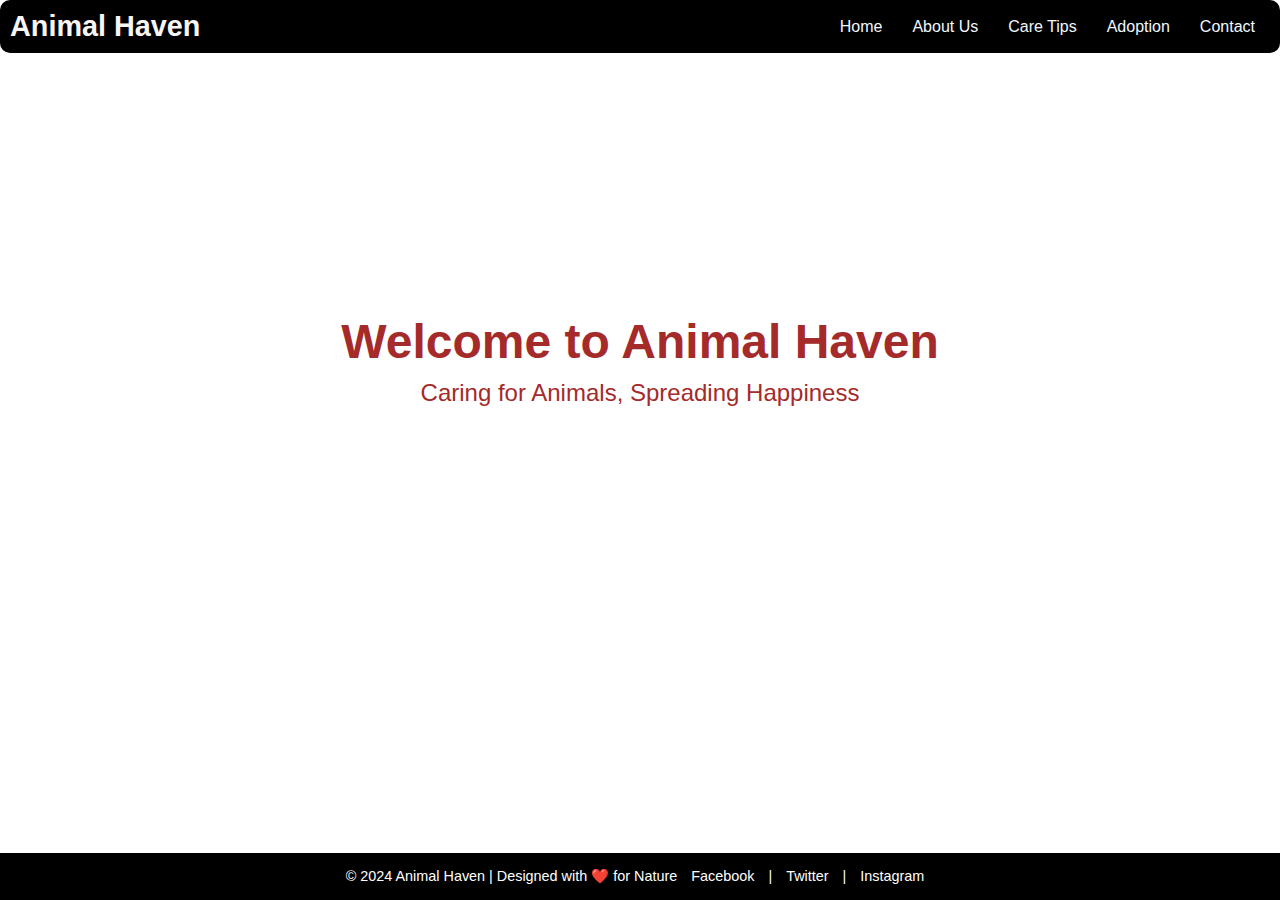
<file: index.html>
<!DOCTYPE html>
<html lang="en">
<head>
    <meta charset="UTF-8">
    <meta name="viewport" content="width=device-width, initial-scale=1.0">
    <title>Animal Haven</title>
    <link rel="stylesheet" href="style.css">
 </head>
</html>
<body>
    <header>
<div class="logo">
     <h1>Animal Haven</h1>
     <nav>
        <a href="index.html">Home</a>
        <a href="about.html">About Us</a>
        <a href="care.html">Care Tips</a>
        <a href="adoption.html">Adoption</a>
        <a href="contact.html">Contact</a>
    </nav>
</div>
    </header> 

    <div class="banner">
        <h1>Welcome to Animal Haven</h1>
        <p>Caring for Animals, Spreading Happiness</p>
    </div>

    <footer>
        <p>&copy; 2024 Animal Haven | Designed with ❤️ for Nature
            <a href="https://facebook.com" target="_blank">Facebook</a> | 
            <a href="https://twitter.com" target="_blank">Twitter</a> | 
            <a href="https://instagram.com" target="_blank">Instagram</a>
        </p>
    </footer>
</body>
 </html>
</file>
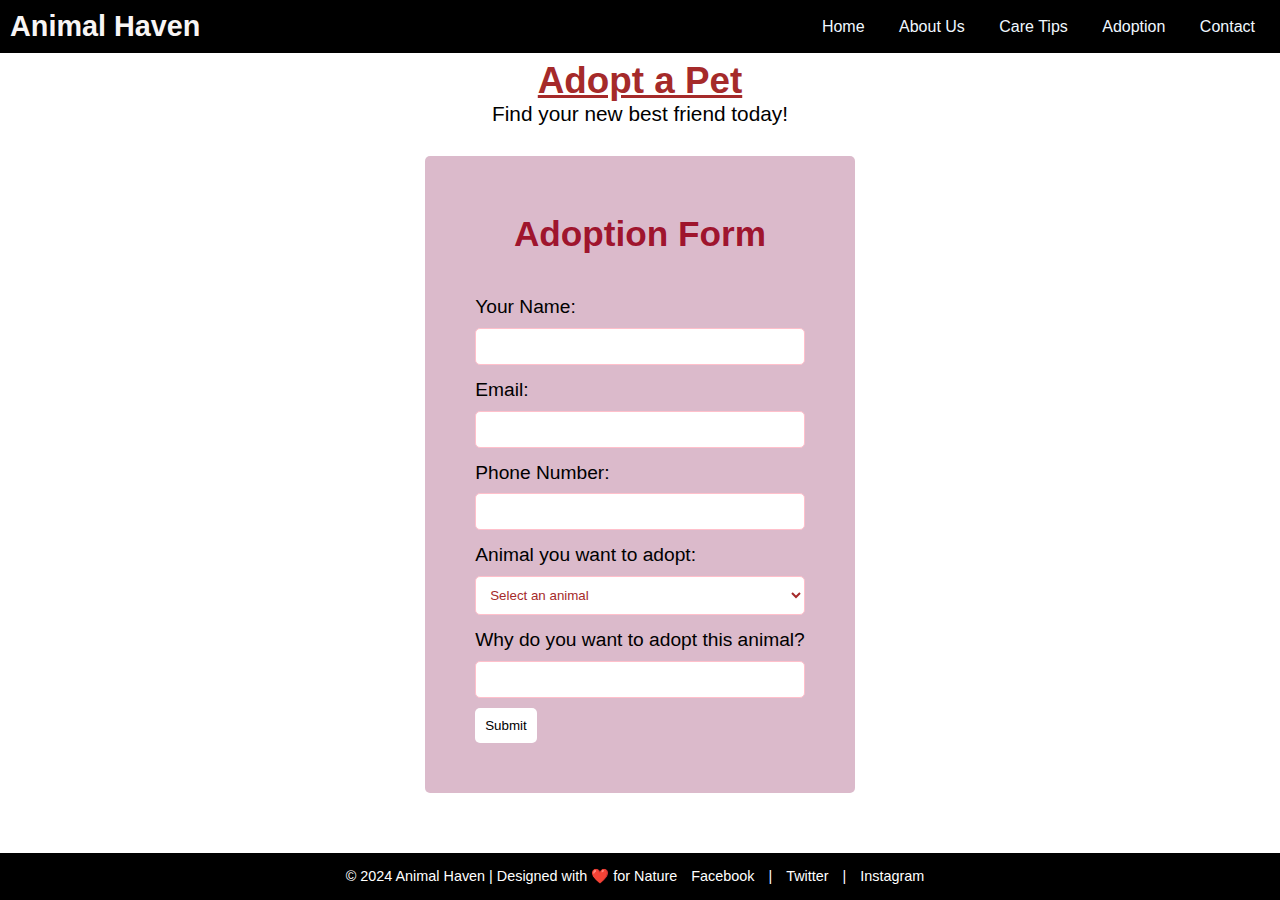
<file: adoption.html>
<!DOCTYPE html>
<html lang="en">
<head>
    <meta charset="UTF-8">
    <meta name="viewport" content="width=device-width, initial-scale=1.0">
    <title>Adoption - Animal Haven</title>
    <link rel="stylesheet" href="adoption style.css">
</head>
<body>
    <header>
        <div class="logo">
            <h1>Animal Haven</h1>
            <nav>
                <a href="index.html">Home</a>
                <a href="about.html">About Us</a>
                <a href="care.html">Care Tips</a>
                <a href="adoption.html">Adoption</a>
                <a href="contact.html">Contact</a>
            </nav>
        </div>
    </header>

    <div class="banner">
        <h1>Adopt a Pet</h1>
        <p>Find your new best friend today!</p>
    </div>

    <div class="container">
        <h2>Adoption Form</h2>
        <form action="submit_adoption_form.php" method="post">
            <label for="name">Your Name:</label>
            <input type="text" id="name" name="name" required>

            <label for="email">Email:</label>
            <input type="email" id="email" name="email" required>

            <label for="phone">Phone Number:</label>
            <input type="tel" id="phone" name="phone" required>

            <label for="animal">Animal you want to adopt:</label>
            <select id="animal" name="animal" required>
                <option value="">Select an animal</option>
                <option value="dog">Dog</option>
                <option value="cat">Cat</option>
                <option value="rabbit">Bird</option>
                <option value="bird">Turtle</option>
                <option value="bird">rabbit</option>
                <option value="bird">Fish</option>
                <option value="bird">Elephants</option>
                <option value="bird">Hummingbird</option>
            </select>

            <label for="reason">Why do you want to adopt this animal?</label>
            <input id="reason" name="reason"required></input>

            <button type="submit">Submit</button>
        </form>
    </div>

    <footer>
        <p>&copy; 2024 Animal Haven | Designed with ❤️ for Nature
            <a href="https://facebook.com" target="_blank">Facebook</a> | 
            <a href="https://twitter.com" target="_blank">Twitter</a> | 
            <a href="https://instagram.com" target="_blank">Instagram</a>
        </p>
    </footer>
</body>
</html>
</file>
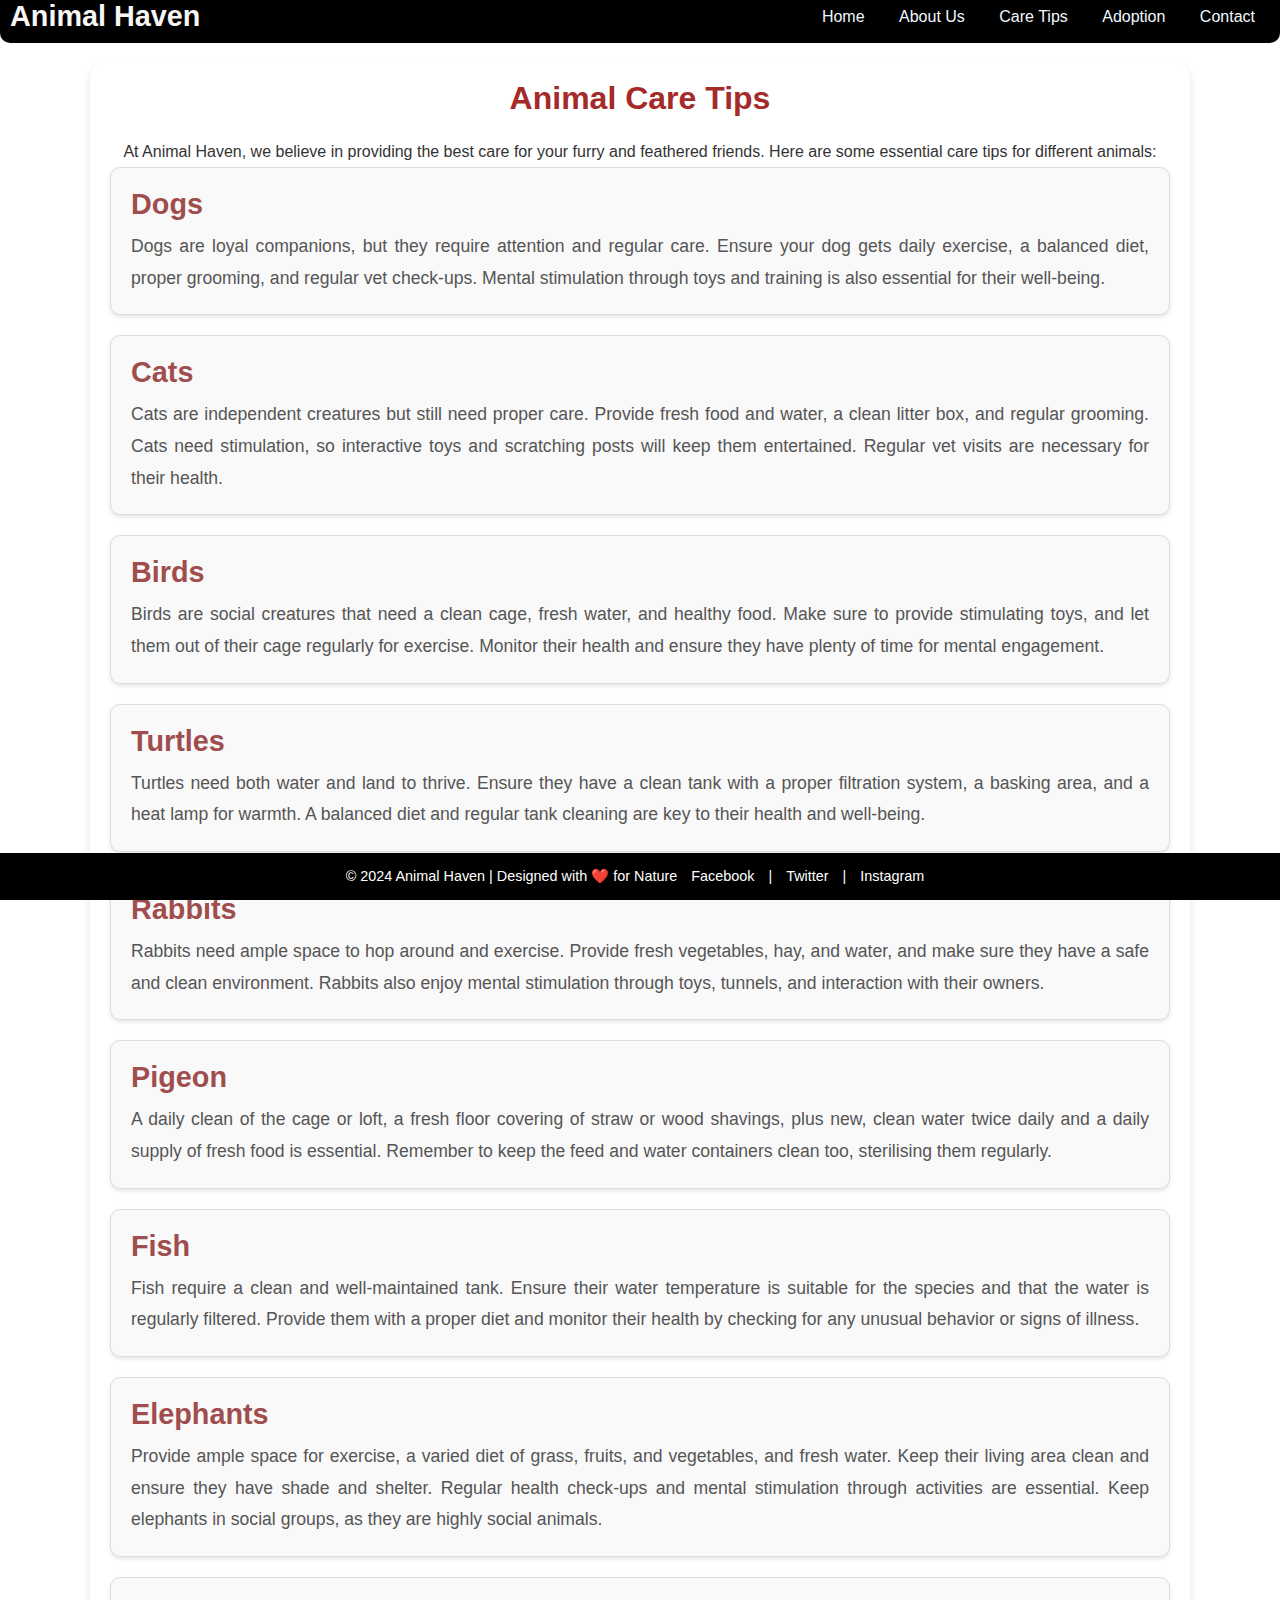
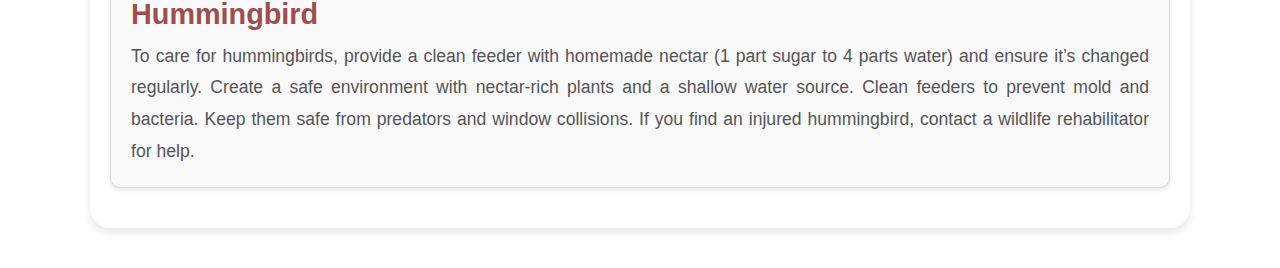
<file: care.html>
<!DOCTYPE html>
<html lang="en">

<head>
    <meta charset="UTF-8">
    <meta name="viewport" content="width=device-width, initial-scale=1.0">
    <title>Care Tips - Animal Haven</title>
    <link rel="stylesheet" href="care style.css">
</head>

<body>
    <header>
        <div class="logo">
            <h1>Animal Haven</h1>
            <nav>
                <a href="index.html">Home</a>
                <a href="about.html">About Us</a>
                <a href="care.html">Care Tips</a>
                <a href="adoption.html">Adoption</a>
                <a href="contact.html">Contact</a>
            </nav>
        </div>
    </header>

    <div class="care-tips">
        <h1>Animal Care Tips</h1>
        <p>At Animal Haven, we believe in providing the best care for your furry and feathered friends. Here are some essential care tips for different animals:</p>

        <section class="care-tip">
            <h2>Dogs</h2>
            <p>Dogs are loyal companions, but they require attention and regular care. Ensure your dog gets daily exercise, a balanced diet, proper grooming, and regular vet check-ups. Mental stimulation through toys and training is also essential for their well-being.</p>
        </section>

        <section class="care-tip">
            <h2>Cats</h2>
            <p>Cats are independent creatures but still need proper care. Provide fresh food and water, a clean litter box, and regular grooming. Cats need stimulation, so interactive toys and scratching posts will keep them entertained. Regular vet visits are necessary for their health.</p>
        </section>

        <section class="care-tip">
            <h2>Birds</h2>
            <p>Birds are social creatures that need a clean cage, fresh water, and healthy food. Make sure to provide stimulating toys, and let them out of their cage regularly for exercise. Monitor their health and ensure they have plenty of time for mental engagement.</p>
        </section>
        <section class="care-tip">
            <h2>Turtles</h2>
            <p>Turtles need both water and land to thrive. Ensure they have a clean tank with a proper filtration system, a basking area, and a heat lamp for warmth. A balanced diet and regular tank cleaning are key to their health and well-being.</p>
        </section>
        <section class="care-tip">
            <h2>Rabbits</h2>
            <p>Rabbits need ample space to hop around and exercise. Provide fresh vegetables, hay, and water, and make sure they have a safe and clean environment. Rabbits also enjoy mental stimulation through toys, tunnels, and interaction with their owners.</p>
        </section>
        <section class="care-tip">
            <h2>Pigeon</h2>
            <p>A daily clean of the cage or loft, a fresh floor covering of straw or wood shavings, plus new, clean water twice daily and a daily supply of fresh food is essential. Remember to keep the feed and water containers clean too, sterilising them regularly.</p>
        </section>
        <section class="care-tip">
            <h2>Fish</h2>
            <p>Fish require a clean and well-maintained tank. Ensure their water temperature is suitable for the species and that the water is regularly filtered. Provide them with a proper diet and monitor their health by checking for any unusual behavior or signs of illness.</p>
        </section>
        <section class="care-tip">
            <h2>Elephants</h2>
            <p>Provide ample space for exercise, a varied diet of grass, fruits, and vegetables, and fresh water. Keep their living area clean and ensure they have shade and shelter. Regular health check-ups and mental stimulation through activities are essential. Keep elephants in social groups, as they are highly social animals.</p>
        </section>
        <section class="care-tip">
            <h2>Hummingbird</h2>
            <p>To care for hummingbirds, provide a clean feeder with homemade nectar (1 part sugar to 4 parts water) and ensure it’s changed regularly. Create a safe environment with nectar-rich plants and a shallow water source. Clean feeders to prevent mold and bacteria. Keep them safe from predators and window collisions. If you find an injured hummingbird, contact a wildlife rehabilitator for help.</p>
        </section>
        
    </div>

    <footer>
        <p>&copy; 2024 Animal Haven | Designed with ❤️ for Nature
            <a href="https://facebook.com" target="_blank">Facebook</a> | 
            <a href="https://twitter.com" target="_blank">Twitter</a> | 
            <a href="https://instagram.com" target="_blank">Instagram</a>
        </p>
    </footer>
</body>

</html>
</file>
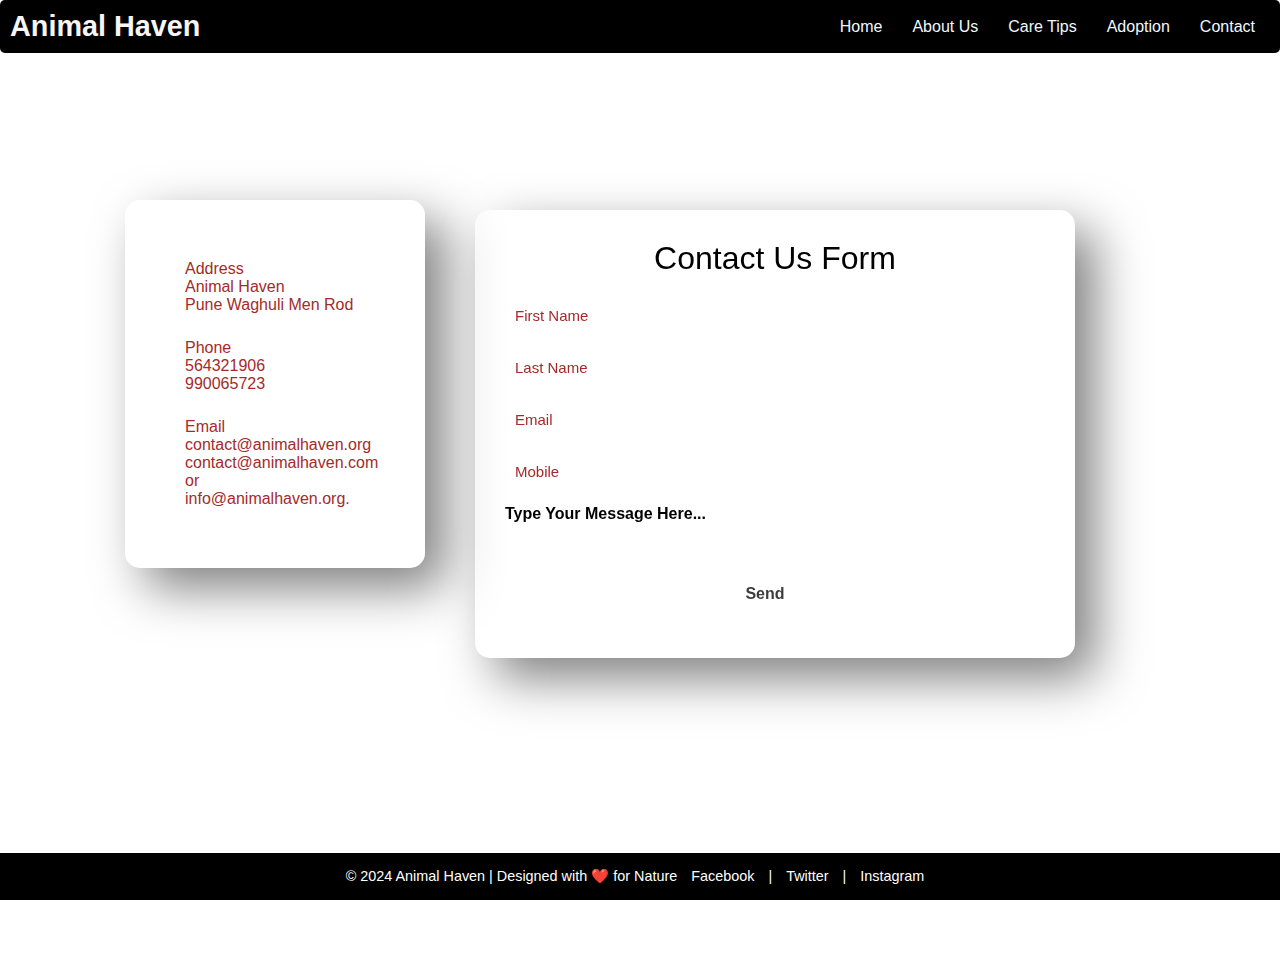
<file: contact.html>
<!DOCTYPE html>
<html lang="en">
<head>
    <meta charset="UTF-8">
    <meta http-equiv="X-UA-Compatible" content="IE=edge">
    <meta name="viewport" content="width=device-width, initial-scale=1.0">
    <title>Form Contact Us</title>
    <link rel="stylesheet" href="contact style.css">
</head>
<header>
    <div class="logo">
        <h1>Animal Haven</h1>
        <nav>
            <a href="index.html">Home</a>
            <a href="about.html">About Us</a>
            <a href="care.html">Care Tips</a>
            <a href="adoption.html">Adoption</a>
            <a href="contact.html">Contact</a>
        </nav>
    </div>
</header>

<body>
    <div class="container">
        <div class="left-side">
            <div class="address details">
              <i class="fas fa-map-marker-alt"></i>
              <div class="topic">Address</div>
              <div class="text-one">Animal Haven</div>
              <div class="text-two">Pune Waghuli Men Rod </div>
            </div>
            <div class="phone details">
              <i class="fas fa-phone-alt"></i>
              <div class="topic">Phone</div>
              <div class="text-one">564321906</div>
              <div class="text-two">990065723</div>
            </div>
            <div class="email details">
              <i class="fas fa-envelope"></i>
              <div class="topic">Email</div>
              <div class="text-one">contact@animalhaven.org</div>
              <div class="text-two">contact@animalhaven.com or info@animalhaven.org.</div>
            </div>
        </div>
        <div class="right-side">
            <form>
                <h1>Contact Us Form</h1>
                <input type="text" id="firstName" placeholder="First Name" required>
                <input type="text" id="lastName" placeholder="Last Name" required>
                <input type="email" id="email" placeholder="Email" required>
                <input type="text" id="mobile" placeholder="Mobile" required>
                <h4>Type Your Message Here...</h4>
               <input id="message"name="message"required></input>
                <input type="submit" value="Send" id="button">
            </form>
        </div>
       </div>
       <footer>
        <p>&copy; 2024 Animal Haven | Designed with ❤️ for Nature
            <a href="https://facebook.com" target="_blank">Facebook</a> | 
            <a href="https://twitter.com" target="_blank">Twitter</a> | 
            <a href="https://instagram.com" target="_blank">Instagram</a>
        </p>
    </footer>
</body>
</html>
</file>
<file: style.css>
* {
    margin: 0;
    padding: 0;
    box-sizing: border-box;
    text-decoration: none;
}

body {
    font-family: 'Lucida Sans', 'Lucida Sans Regular', 'Lucida Grande', 'Lucida Sans Unicode', Geneva, Verdana, sans-serif;
    background-image: url("https://wallpapercave.com/wp/wp2900320.jpg");
    background-repeat: no-repeat;
    background-size: cover;
    background-position: center;
    height: 100vh;
    max-width: 100%;
}

.logo {
    background-color: black;
    display: flex;
    justify-content: space-between;
    align-items: center;
    padding: 10px 10px;
    height: auto;
    position: fixed;
    width: 100%;
    z-index: 1000;
    top:0px ;
    border-radius: 10px;
    left:0;
}

.logo h1 {
    font-size: 1.8rem;
    color: rgb(248, 245, 245);

}
.logo nav {
    display: flex; 
}

nav a {
    color: aliceblue;
    margin: 0 15px;
    font-size: 1rem;
    transition: color 0.3s ease;
}

nav a:hover {
    text-decoration: underline;
}

.banner {
    display: flex;
    flex-direction: column;
    justify-content: center;
    align-items: center;
    text-align: center;
    padding: 20px;
    margin-top: 120px;
    color: brown;
    height:80vh;max-width: 1200px; /* Keeps banner within max width */
    margin: 0 auto;

}

.banner h1 {
    font-size: 3rem;
    margin-bottom: 10px;
}

.banner p {
    font-size: 1.5rem;
}

footer {
    background-color: black;
    color: white;
    text-align: center;
    padding: 15px 10px;
    position: fixed;
    bottom: 0;
    width: 100%;
    font-size: 0.9rem;
}

footer a {
    color: #fff;
    margin: 0 10px;
    text-decoration: none;
}

footer a:hover {
    text-decoration: underline;
}

@media (max-width: 768px) {
    .logo {
        flex-direction: column;
        align-items: center;
        padding: 10px;
    }

    .logo h1 {
        font-size: 1.5rem;
        margin-bottom: 10px;
    }

    nav {
        justify-content: center;
        flex-wrap: wrap;
    }

    nav a {
        font-size: 0.9rem;
        margin: 5px 10px;
    }

    .banner {
        height: 70vh; 
    }

    .banner h1 {
        font-size: 2.5rem;
    }

    .banner p {
        font-size: 1.2rem;
    }
}

@media (max-width: 480px) {
    .logo h1 {
        font-size: 1.2rem;
    }

    nav a {
        font-size: 0.8rem;
        margin: 3px 8px;
    }

    .banner {
        height: 60vh; 
    }

    .banner h1 {
        font-size: 2rem;
    }

    .banner p {
        font-size: 1rem;
    }
}
</file>
<file: adoption style.css>
* {
    margin: 0;
    padding: 0;
    box-sizing: border-box;
    text-decoration: none;
}

body {
    font-family: 'Lucida Sans', 'Lucida Sans Regular', 'Lucida Grande', 'Lucida Sans Unicode', Geneva, Verdana, sans-serif;
    background-image: url("https://wallpapercave.com/wp/wp2900320.jpg");
    background-size: cover;
    background-repeat: no-repeat;
    height: 100%;
    margin: 0;
    display: flex;
    flex-direction: column;
    min-height: 100vh;
}

.logo {
    background-color: black;
    display: flex;
    justify-content: space-between;
    align-items: center;
    padding: 10px;
    height: auto;
    position: fixed;
    width: 100%;
    z-index: 1000;
    top: 0;
}

.logo h1 {
    font-size: 1.8rem;
    color: rgb(248, 245, 245);
    margin: 0;
}

nav a {
    color: aliceblue;
    margin: 0 15px;
    font-size: 1rem;
}

nav a:hover {
    text-decoration: underline;
}

.banner {
    text-align: center;
    margin-top: 60px;
}

.banner h1 {
    color: brown;
    text-decoration: underline;
    font-size: 2.3rem;
}

.banner p {
    color: black;
    font-size: 1.3rem;
}

.container {
    max-width: 600px;
    margin: 30px auto;
    background-color: rgba(187, 125, 158, 0.532);
    padding: 50px;
    border-radius: 5px;
    line-height: 1.6;
}

.container h2 {
    text-align: center;
    margin-bottom: 30px;
    color: rgba(153, 4, 29, 0.922);
    font-size: 2.2rem;
}

form label {
    display: block;
    margin-bottom: 5px;
    color: black;
    font-size: 1.2rem;
}

form input, form select, form textarea {
    width: 100%;
    padding: 10px;
    margin-bottom: 10px;
    border: 1px solid pink;
    border-radius: 5px;
    background-color: white;
    color: brown;
}

form button {
    padding: 10px;
    background-color: white;
    color: black;
    border: none;
    border-radius: 5px;
    cursor: pointer;
    text-align: center;
}

form button:hover {
    background-color: pink;
}

footer {
    background-color: black;
    color: white;
    text-align: center;
    padding: 15px 10px;
    width: 100%;
    font-size: 0.9rem;
    margin-top: auto;
}

footer a {
    color: #fff;
    margin: 0 10px;
    text-decoration: none;
}

footer a:hover {
    text-decoration: underline;
}

@media (max-width: 768px) {
    .container {
        max-width: 90%;
        padding: 30px;
    }

    .logo {
        flex-direction: column; 
        align-items: center;
        padding: 10px;
    }

    .logo h1 {
        text-align: center;
        font-size: 20px; 
        margin-bottom: 10px;
    }

    nav {
        justify-content: center; 
        flex-wrap: wrap;
    }

    nav a {
        font-size: 14px; 
        margin: 5px 10px;
    }
}

@media (max-width: 480px) {
    .logo h1 {
        font-size: 18px;
    }

    nav a {
        font-size: 12px;
        margin: 3px 8px;
    }

    .container {
        padding: 20px;
    }

    .banner h1 {
        font-size: 1.5rem;
    }

    .banner p {
        font-size: 1rem;
    }

    .container h2 {
        font-size: 1.5rem;
    }

    form label {
        font-size: 1rem;
    }
}
</file>
<file: care style.css>
* {
    margin: 0;
    padding: 0;
    text-decoration: none;
    box-sizing: border-box;
}

body {
    background-image: url("https://wallpapercave.com/wp/wp2900320.jpg");
    background-size: cover;
    background-repeat: no-repeat;
    font-family: 'Lucida Sans', 'Lucida Sans Regular', 'Lucida Grande', 'Lucida Sans Unicode', Geneva, Verdana, sans-serif;
    color: #333;
}

header {
    background-color: black;
    padding: 10px 20px;
}

.logo {
    background-color: black;
    display: flex;
    justify-content: space-between;
    align-items: center;
    padding: 10px 10px;
    height: auto;
    position: fixed;
    width: 100%;
    z-index: 1000;
    margin-top:-20px ;
    border-radius: 10px;
    left: 0;
}

.logo h1 {
    font-size: 1.8rem;
    color: rgb(248, 245, 245);
    margin: 0;
}

nav a {
    color: aliceblue;
    margin: 0 15px;
    font-size: 1rem;
}

nav a:hover {
    text-decoration: underline;
}


.care-tips {
    margin: 40px auto;
    max-width: 1100px;
    text-align: center;
    background: white;
    border-radius: 20px;
    padding: 20px;
    box-shadow: 0 4px 8px rgba(0, 0, 0, 0.1);
}

.care-tips h1 {
    color: brown;
    font-size: 2rem;
    margin-bottom: 20px;
}
.care-tips p {
    line-height: 30px;
    margin-bottom: 0px;
}

.care-tip {
    display: flex;
    flex-direction: column;
    align-items: flex-start;
    margin-bottom: 20px;
    padding: 20px;
    border: 1px solid #ddd;
    border-radius: 10px;
    background: #f9f9f9;
    box-shadow: 0 2px 4px rgba(0, 0, 0, 0.1);
}

.care-tip h2 {
    font-size: 1.8rem;
    color: rgb(159, 77, 77);
    margin-bottom: 10px;
}

.care-tip p {
    text-align: justify;
    font-size: 1.1rem;
    color: #555;
    line-height: 1.8;
}

footer {
    background-color: black;
    color: white;
    text-align: center;
    padding: 15px 10px;
    position: fixed;
    bottom: 0;
    width: 100%;
    font-size: 0.9rem;
}

footer a {
    color: #fff;
    margin: 0 10px;
    text-decoration: none;
}

footer a:hover {
    text-decoration: underline;
}


@media (max-width: 768px) {
    .logo {
        flex-direction: column; 
        align-items: center;
        padding: 10px;
    }

    .logo h1 {
        text-align: center;
        font-size: 20px; 
        margin-bottom: 10px;
    }

    nav {
        justify-content: center; 
        flex-wrap: wrap;
    }

    nav a {
        font-size: 14px; /* Reduce font size */
        margin: 5px 10px; /* Adjust spacing */
    }


    .care-tips {
        margin: 20px;
        padding: 15px;
    }

    .care-tip {
        margin-bottom: 15px;
        padding: 15px;
    }
}

    @media (max-width: 480px) {
        .logo h1 {
            font-size: 18px;
        }
    
        nav a {
            font-size: 12px;
            margin: 3px 8px;
        }
    

    .care-tips h1 {
        font-size: 1.8rem;
    }

    .care-tip h2 {
        font-size: 1.5rem;
    }

    .care-tip p {
        font-size: 1rem;
    }
}
</file>
<file: contact style.css>
* {
    margin: 0;
    padding: 0;
    box-sizing: border-box;
    text-decoration: none;
}

body {
    font-family: 'Lucida Sans', 'Lucida Sans Regular', 'Lucida Grande', 'Lucida Sans Unicode', Geneva, Verdana, sans-serif;
    background-image: url("https://wallpapercave.com/wp/wp2900320.jpg");
    background-size: cover;
    background-repeat: no-repeat;
    margin-top: 60px; 
    min-height: 100vh; 
    display: flex;
    flex-direction: column;
}

.logo {
    background-color: black;
    display: flex;
    justify-content: space-between;
    align-items: center;
    padding: 10px;
    position: fixed;
    width: 100%;
    z-index: 1000;
    top: 0;
    left: 0;
    border-radius: 5px;
    box-sizing: border-box;
}

.logo h1 {
    font-size: 1.8rem;
    color: rgb(248, 245, 245);
    margin: 0;
}

nav {
    display: flex;
    justify-content: flex-end; /* Align nav to the right */
    align-items: center;
}

nav a {
    color: aliceblue;
    margin: 0 15px;
    font-size: 1rem;
}

nav a:hover {
    text-decoration: underline;
}

.container {
    display: flex;
    justify-content: center;
    align-items: flex-start;
    min-height: 70vh;
    flex-wrap: wrap;
    margin-top: 100px; 
    max-width: 1200px; 
    width: 100%;
    padding: 20px;
    box-sizing: border-box;
    flex: 1; 
}

.left-side {
    width: 300px;
    padding: 60px;
    margin-top: 20px;
    margin-right: 50px;
    box-shadow: 20px 20px 50px rgba(0, 0, 0, 0.5);
    border-radius: 15px;
    color: brown;
    display: flex;
    flex-direction: column;
    gap: 25px;
    background-color:rgba(255, 255, 255, 0.247) ;
}

.right-side {
    flex: 1;
    max-width: 600px;
    margin-top: 30px;
    margin-bottom: 10px;
    border-radius: 15px;
    
}

.right-side form {
    width: 100%;
    padding: 30px;
    box-shadow: 20px 20px 50px rgba(0, 0, 0, 0.5);
    border-radius: 15px;
    backdrop-filter: blur(10px);
    color: black;
    margin-top: 0;
    margin-bottom: 40px;
}

.right-side form h1 {
    font-weight: 500;
    margin-bottom: 20px;
    text-align: center;
}

.right-side form input,
.right-side form textarea {
    width: calc(100% - 20px);
    padding: 10px;
    margin-bottom: 15px;
    border: none;
    background: none;
    font-size: 15px;
    color: black;
}

.right-side form input::placeholder,
.right-side form textarea::placeholder {
    color: brown;
}

.right-side form textarea {
    min-height: 100px;
    max-height: 150px;
}

.right-side form input[type="submit"] {
    border: none;
    background: white;
    border-radius: 5px;
    font-weight: 600;
    font-size: 16px;
    color: #333333f3;
    padding: 10px;
    cursor: pointer;
    transition: 0.3s;
}

.right-side form input[type="submit"]:hover {
    opacity: 0.8;
}

footer {
    background-color: black;
    color: white;
    text-align: center;
    padding: 15px 10px;
    width: 100%;
    font-size: 0.9rem;
    margin-top: auto;
    position: fixed;
    bottom: 0;
}

footer a {
    color: #fff;
    margin: 0 10px;
    text-decoration: none;
}

footer a:hover {
    text-decoration: underline;
}


@media (max-width: 768px) {
    .logo {
        flex-direction: column;
        align-items: center;
        padding: 10px;
    }

    .logo h1 {
        text-align: center;
        font-size: 20px;
        margin-bottom: 10px;
    }

    nav {
        justify-content: center;
        flex-wrap: wrap;
    }

    nav a {
        font-size: 14px;
        margin: 5px 10px;
    }

    .container {
        flex-direction: column;
        align-items: center;
    }

    .left-side {
        margin-right: 0;
        margin-bottom: 20px;
        width: 90%;
    }

    .right-side {
        margin-top: 20px;
        width: 90%;
    }
}

@media (max-width: 480px) {
    .logo h1 {
        font-size: 18px;
    }

    nav a {
        font-size: 12px;
        margin: 3px 8px;
    }
}
</file>
